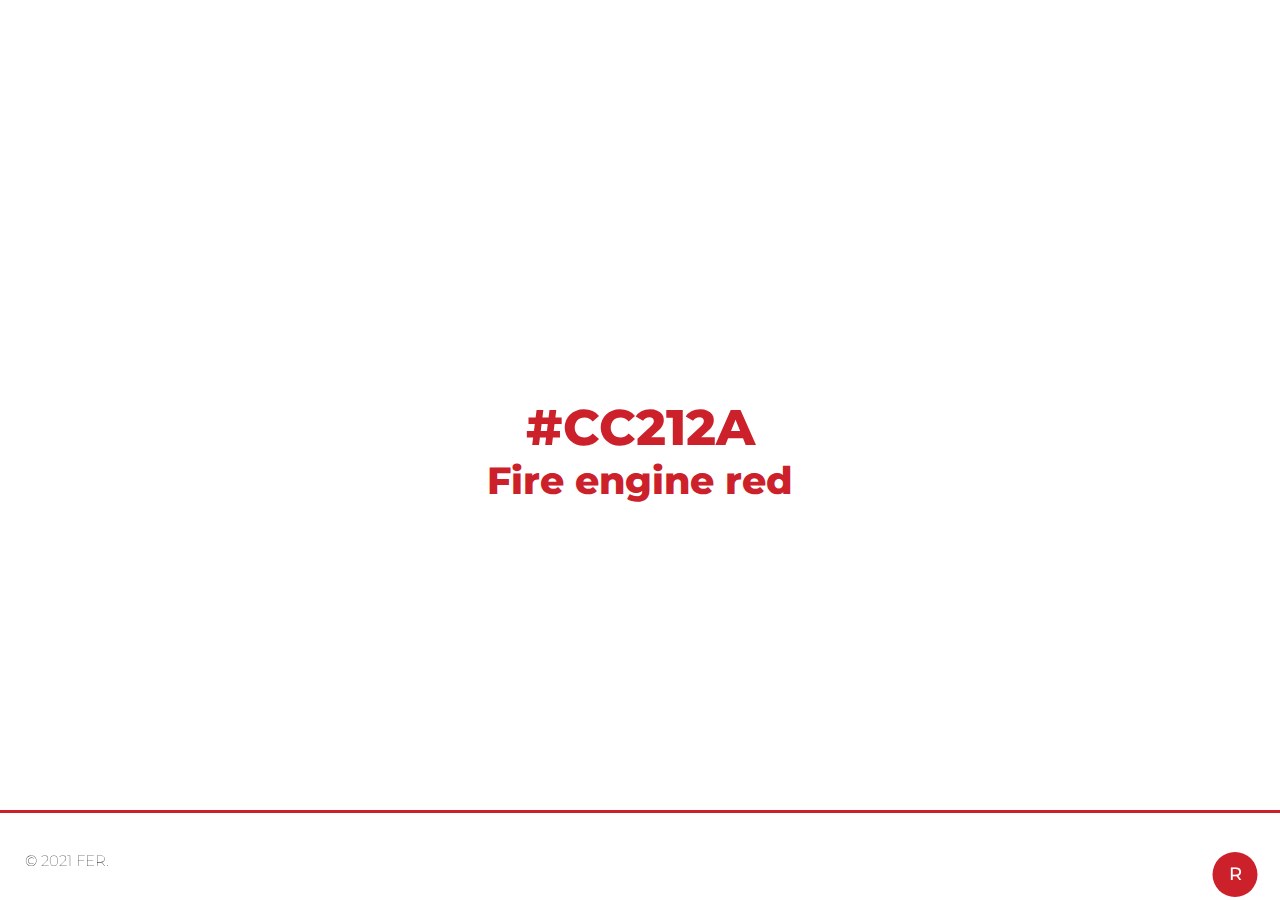
<file: modulo-1/Repaso-intermedio/index.html>
<!DOCTYPE html>
<html lang="en">
<head>
    <meta charset="UTF-8">
    <meta name="viewport" content="width=device-width, initial-scale=1.0">
    <title>Fire Engine Red</title>
    <link rel="preconnect" href="https://fonts.googleapis.com">
    <link rel="preconnect" href="https://fonts.gstatic.com" crossorigin>
    <link href="https://fonts.googleapis.com/css2?family=Montserrat:wght@400;500;700;800;900&family=Open+Sans&display=swap" rel="stylesheet">

    <link rel="stylesheet" href="./css/style.css">
</head>
<body>
    <main class="main">
        <section class="seccion-one">
            <h1 class="title">#CC212A</h1>
            <h2 class="title">Fire engine red</h2>
        </section>
    </main>
    <footer class="footer">
        <span class="footer-span">&#169; 2021 Fer.</span>
        <div class="circle">
            <span class="r-circle">r</span>
        </div>

    </footer>
</body>
</html>
</file>
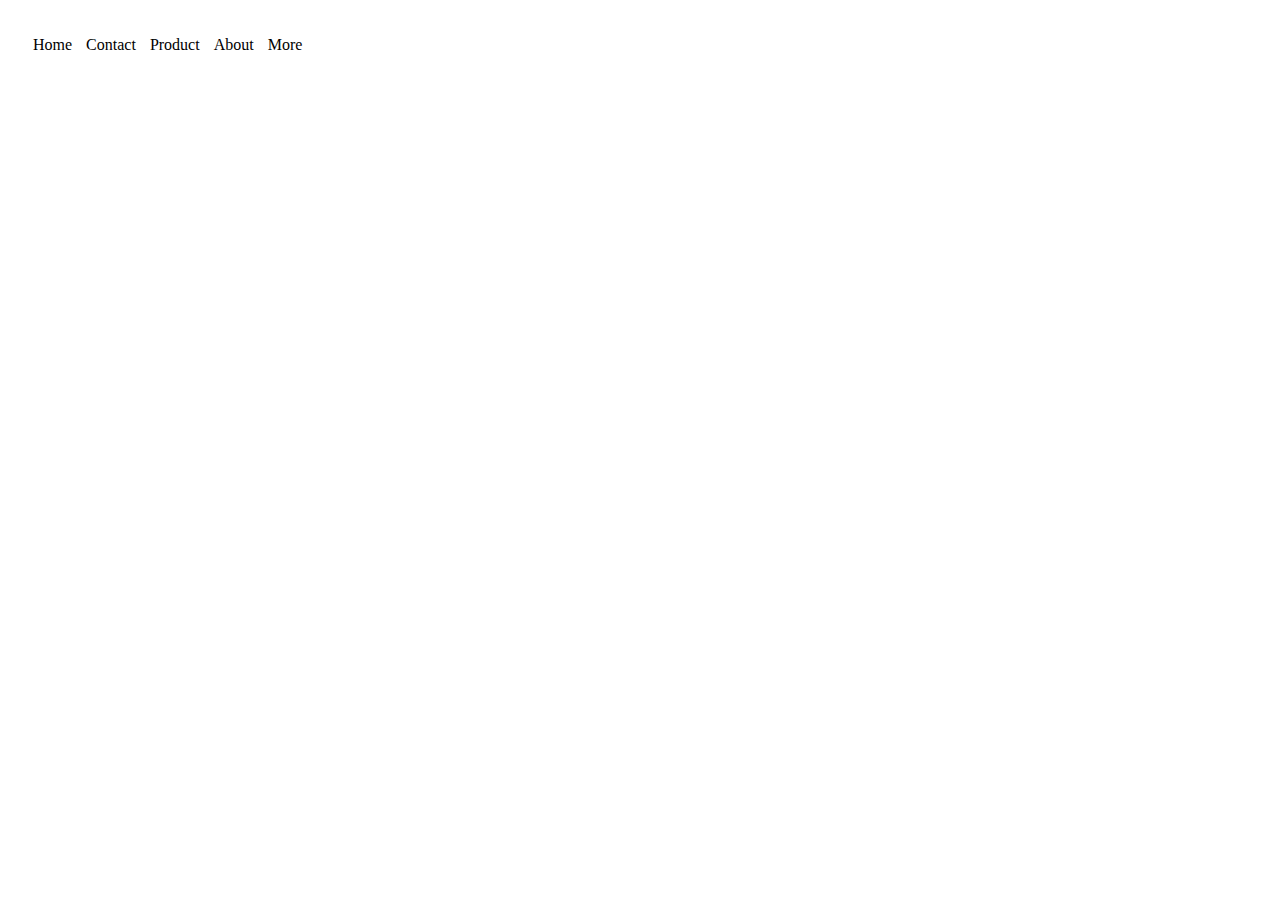
<file: modulo-1/leccion1-4/index.1.4.1.1.html>
<!DOCTYPE html>
<html lang="en">
<head>
    <meta charset="UTF-8">
    <meta name="viewport" content="width=device-width, initial-scale=1.0">
    <title>Ejercicios 1.4.1</title>
    <link rel="stylesheet" href="./style1.4.1.1.css">
</head>
<body>
   <main>
        <ul class="lista">
            <li class="li">Home</li>
            <li class="li">Contact</li>
            <li class="li">Product</li>
            <li class="li">About</li>
            <li class="li">More</li>
        </ul>
   </main> 
</body>
</html>
</file>
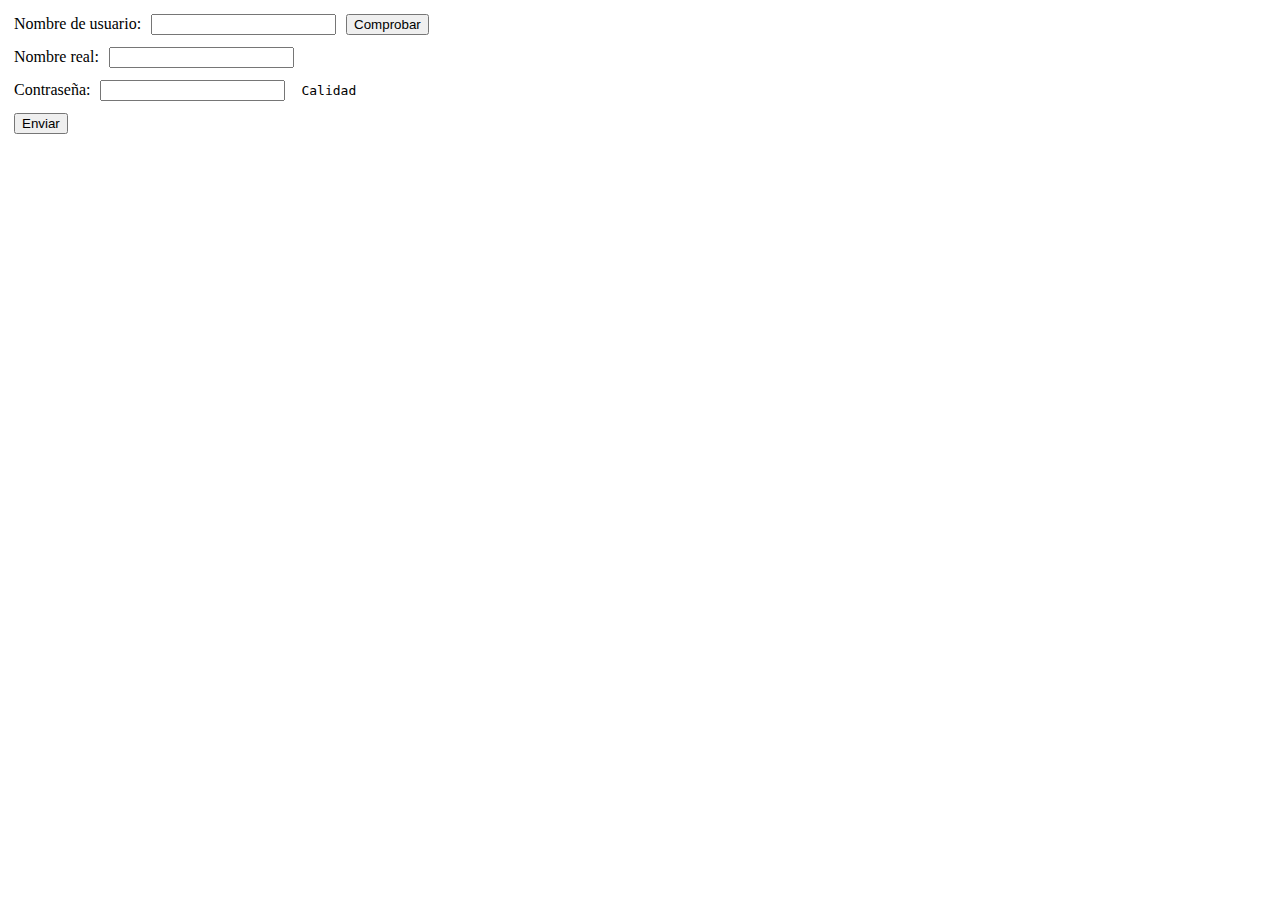
<file: modulo-1/leccion1-4/index1.4.1.2.html>
<!DOCTYPE html>
<html lang="en">
<head>
    <meta charset="UTF-8">
    <meta name="viewport" content="width=device-width, initial-scale=1.0">
    <title>Ejercicio 1.4.2</title>
    <link rel="stylesheet" href="./style1.4.1.2.css">
</head>
<body>
    <main>
        <form action="formulario" class="form">
            <label class="label" for="nombre">Nombre de usuario:
                <input type="text" class="input" id="nombre">
                <button>Comprobar</button>
            </label><br/>
            <label class="label" for="real">Nombre real:
                <input type="text" class="input" id="real">
            </label><br/>
            <label class="label" for="contraseña">Contraseña:
                <input type="text" class="input" id="contraseña">
            </label>
            <pre class="calidad">Calidad</pre><br/>
            <button class="enviar">Enviar</button>
        </form>
    </main>
</body>
</html>
</file>
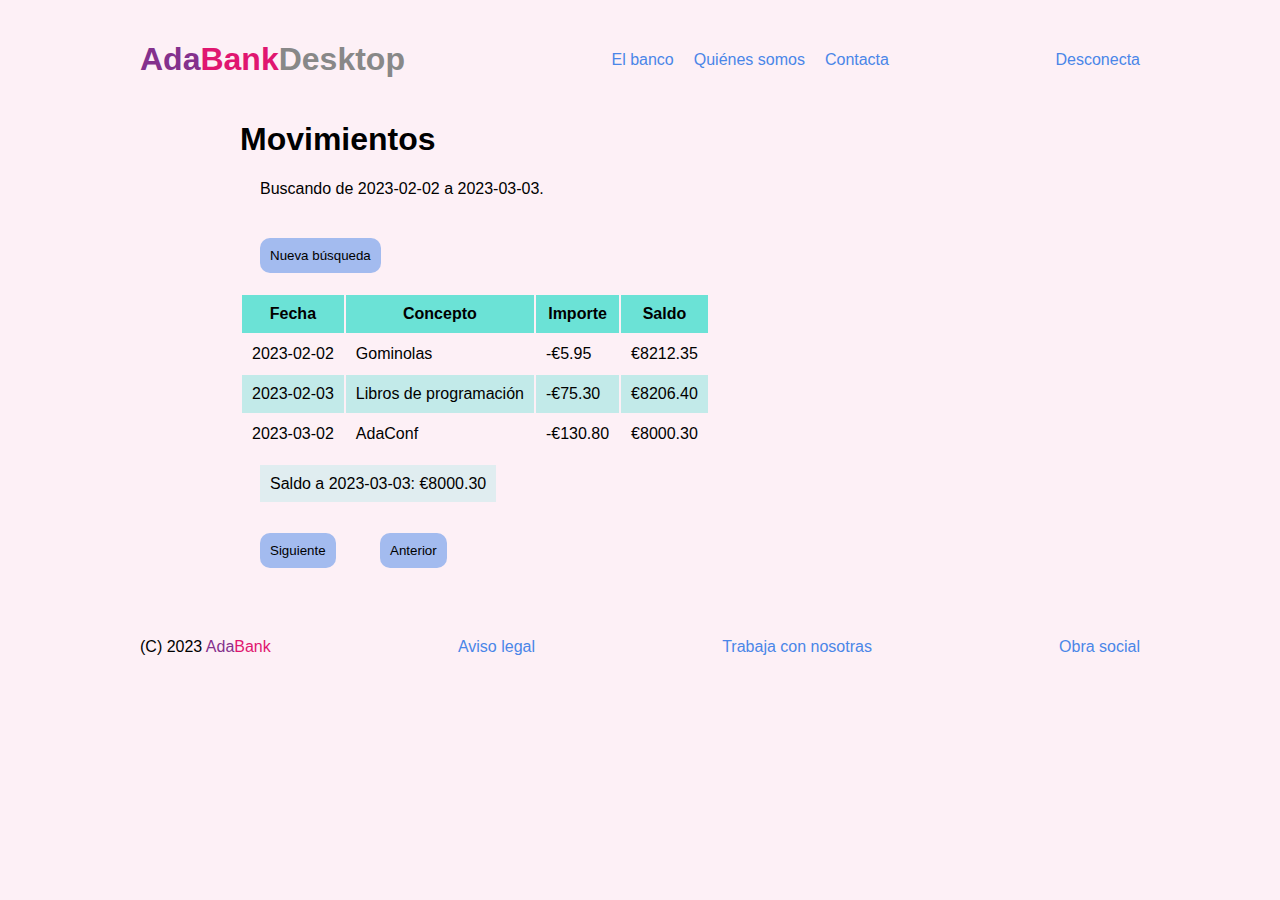
<file: modulo-1/leccion1-5/index1.5.3.3.html>
<html>
 <head>
    <link rel="stylesheet" href="./css1.5.3.3.css">
 </head>
  <body>
    <header>
      <h1 id="logo"><span class="logo1">Ada</span><span class="logo2">Bank</span></h1>
      <nav id="sidebar-menu">
        <ul>
          <li><a href="./bank">El banco</a></li>
          <li><a href="./who">Quiénes somos</a></li>
          <li><a href="./contact">Contacta</a></li>
        </ul>
      </nav>
      <p class="disconnect"><a href="./disconnect">Desconecta</a></p>
    </header>
    <article>
      <h1>Movimientos</h1>
      <div class="main">
        <p class="message">Buscando de 2023-02-02 a 2023-03-03.</p>
        <button class="search">Nueva búsqueda</button>
        <table class="extract">
          <tr>
            <th>Fecha</th>
            <th>Concepto</th>
            <th>Importe</th>
            <th>Saldo</th>
          </tr>
          <tr><td>2023-02-02</td><td>Gominolas</td><td>-€5.95</td><td>€8212.35</td></tr>
          <tr><td>2023-02-03</td><td>Libros de programación</td><td>-€75.30</td><td>€8206.40</td></tr>
          <tr><td>2023-03-02</td><td>AdaConf</td><td>-€130.80</td><td>€8000.30</td></tr>
        </table>
        <div class="message">
          <span class="balance">Saldo a 2023-03-03: €8000.30</span>
      </div>
      <div class="navigation">
        <button class="navigation">Siguiente</button>
        <button class="navigation">Anterior</button>
      </div>
    </article>
    <footer>
      <div class="footer">(C) 2023 <span class="logo1">Ada</span><span class="logo2">Bank</span></div>
      <div class="footer"><a href="./imprint">Aviso legal</a></div>
      <div class="footer"><a href="./jobs">Trabaja con nosotras</a></div>
      <div class="footer"><a href="./social">Obra social</a></div>
    </footer>
  </body>
</html>
</file>
<file: modulo-1/Repaso-intermedio/css/style.css>
*{
    margin: 0;
    padding: 0;
    box-sizing: border-box;
}

html{
    font-size: 62.5%;
}

:root{
    --brand-color: #CC212A;
    --base-font: "Montserrat"
}

.main{
    display: flex;
    justify-content: center;   
}
.title{
    font-weight: 800;
}

.seccion-one{
    font-family: var(--base-font), sans-serif;
    font-size: 2.5rem;
    color: var(--brand-color);
    background-color: white;
    display: flex;
    flex-direction: column;
    align-items: center;
    justify-content: center; 
    height: 100vh;
    width: 100%;
}

.circle{
    background-color: var(--brand-color);
    width: 4.5rem;
    height: 4.5rem;
    border-radius: 50%;
    position: fixed;
    right: 50%;
    top: 87.5%;
    transform: translateX(50%);
    display: flex;
    align-items: center;
    justify-content: center;

}

.r-circle{
    color: white;
    font-family: var(--base-font);
    font-size: 1.8rem;
    font-weight: 500;
    text-transform:uppercase;
    text-align: center;
    position: fixed;
    right: 50%;
    z-index:100;
    transform: translateX(50%);
    width: 100%;
}

.footer{
    width: 100%;
    height: 10%;
    border-top: 3px;
    border-top-color: var(--brand-color);
    border-top-style: solid;
    position: fixed;
    bottom:0;
    left:0;
    display: flex;
    z-index: 90;
    justify-content: center;
    align-items: center;
    text-transform: uppercase;
}

.footer-span{
    font-size: 1.5rem;
    font-family: var(--base-font), sans-serif;
    font-weight: lighter;
    padding-top: 1.5em;
}

@media (min-width: 736px){
    
    .footer{
        justify-content: space-between;
        padding: 2.5rem;
        padding-bottom: 4rem;
        
    }
    
    .circle, r-circle{
        position: relative;
        right: 0%;
        margin-right: 2rem;
        margin-top: 1.2rem;

    }
        
    
}
</file>
<file: modulo-1/leccion1-4/style1.4.1.1.css>
.lista{
    list-style: none;
    padding: 20px;
}
.li{
    display: inline;
    padding: 5px;

}
</file>
<file: modulo-1/leccion1-4/style1.4.1.2.css>
.label{
    padding: 6px; 
}
.input{
    margin: 6px;
}
.enviar{
    margin: 6px;
}
.calidad{
    display: inline;
}
</file>
<file: modulo-1/leccion1-5/css1.5.3.3.css>
body {
    font-family: sans-serif;
    background-color: #e0167010;
  }
  header {
    display: flex;
    align-items: center;
    justify-content: space-between;
    margin: 20px auto;
    box-sizing: border-box;
    max-width: 1000px;
  }
  header h1 {
    display: inline-block;
  }
  header ul {
    display: inline-flex;
    align-items: center;
    justify-content: space-between;
    gap: 20px;  
  }
  header ul li {
    display: inline-block;
  }
  .logo1 {
    color: #84318d;
  }
  .logo2 {
    color: #e01670;
  }
  #logo::after {
    content: "Desktop";
    color: #888;
  }
  a {
    color: #4a86e8;
    text-decoration: none;
  }
  a:hover {
    text-decoration: underline;
  }
  article {
    box-sizing: border-box;
    margin-left: auto;
    margin-right: auto;
    max-width: 800px;
  }
  th {
    background: #14d9c480;
    padding: 10px;
  }
  td {
    padding: 10px;
  }
  tr:nth-child(odd) {
    background: #14d9c440;
  }
  .message {
    margin: 20px;
  }
  .balance {
    background: #14d9c420;
    padding: 10px;
  }
  button {
    padding: 10px;
    margin: 20px;
    background: #4a86e880;
    border: none;
    border-radius: 10px;
  }
  footer {
    display: flex;
    align-items: center;
    justify-content: space-between;
    box-sizing: border-box;
    max-width: 1000px;
    margin: 50px auto;
  }
  /* Descomenta el bloque de abajo */

  @media print {
    button, a {
      display: none;
    }
  }
  
  @media screen and (max-width: 1024px) {
    body {
      background: #e0167040;
    }
    #logo::after {
      content: "Tablet";
      color: #888;
    }
  }
  @media screen and (max-width: 736px) {
    body {
      background-color: #e0167080;
    }
    #logo::after {
      content: "Mobile+";
      color: #888;
    }
  }
  @media screen and (max-width: 480px) {
    body {
      background-color: #e01670c0;
    }
    #logo::after {
      content: "Mobile";
      color: #888;
    }
  }
</file>
